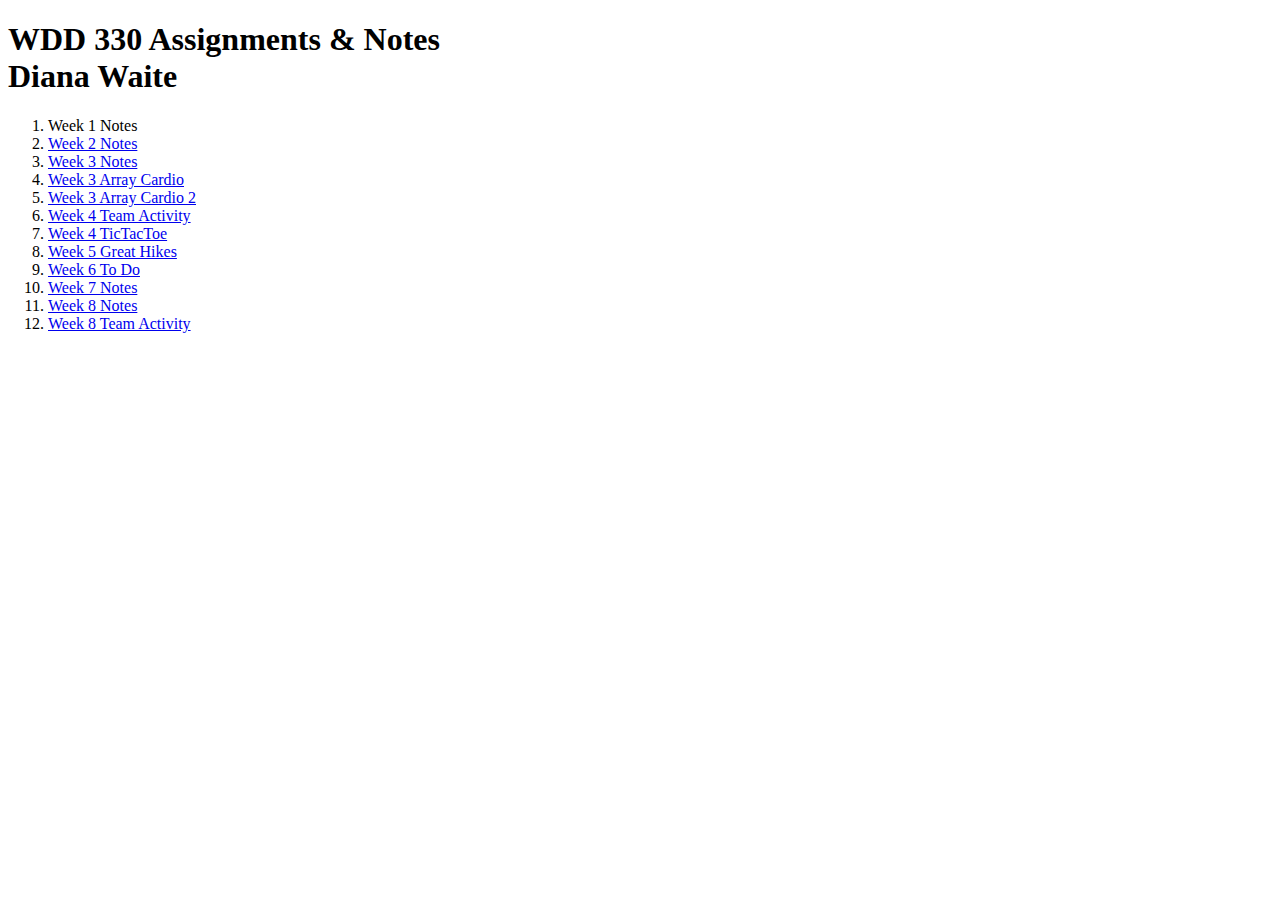
<file: index.html>
<!DOCTYPE html>
<html lang="en">
<head>
  <meta charset="UTF-8">
  <meta name="viewport" content="width=device-width, initial-scale=1.0">
  <title>WDD 330 Assignments and Notes</title>
</head>
<body>
  <h1>WDD 330 Assignments & Notes<br>Diana Waite</h1>
  <main>
    <div>
      <ol>
        <li><a href="#"></a>Week 1 Notes</a></li>
        <li><a href="https://dianawaite.github.io/WDD330/Week2/index.html">Week 2 Notes</a></li>
        <li><a href="https://dianawaite.github.io/WDD330/Week3/notes.html">Week 3 Notes</a></li>
        <li><a href="https://dianawaite.github.io/WDD330/week03/index.html">Week 3 Array Cardio</a></li>
        <li><a href="https://dianawaite.github.io/WDD330/week03/index2.html">Week 3 Array Cardio 2</a></li>
        <li><a href="https://dianawaite.github.io/WDD330/week04/index.html">Week 4 Team Activity</a></li>
        <li><a href="https://dianawaite.github.io/WDD330/week04/tictactoe.html">Week 4 TicTacToe</a></li>
        <li><a href="https://dianawaite.github.io/WDD330/week05/index.html">Week 5 Great Hikes</a></li>
        <li><a href="https://dianawaite.github.io/WDD330/week06/todo.html">Week 6 To Do</a></li>
        <li><a href="https://dianawaite.github.io/WDD330/week07/notes.html">Week 7 Notes</a></li>
        <li><a href="https://dianawaite.github.io/WDD330/week08/notes.html">Week 8 Notes</a></li>
        <li><a href="https://dianawaite.github.io/WDD330/week08/index.html">Week 8 Team Activity</a></li>


      </ol>
    </div>

  </main>
  <script src=js/main.js></script>
</body>
</html>
</file>
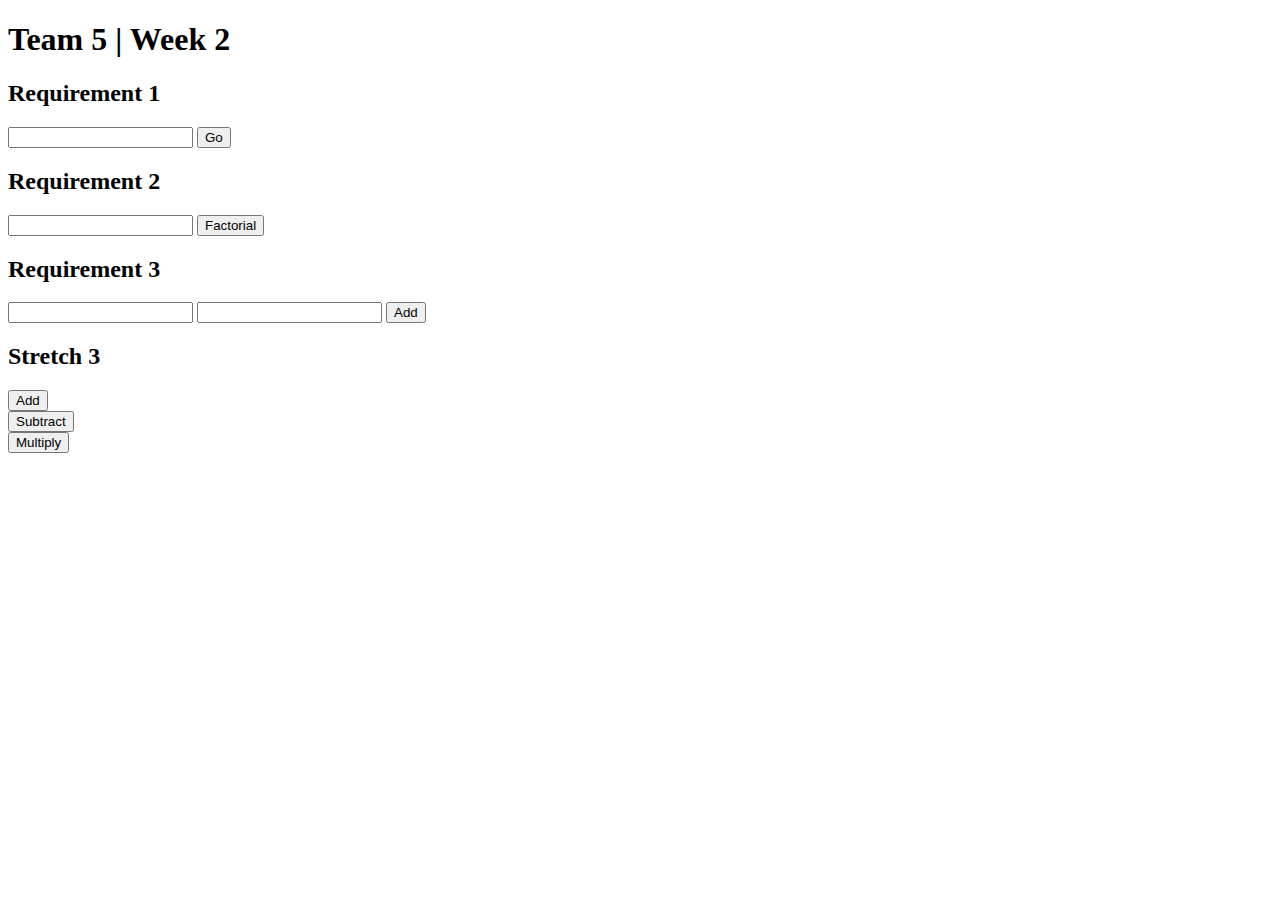
<file: week02/index.html>
<!DOCTYPE html>
<html lang="en">
  <head>
    <meta charset="UTF-8" />
    <meta name="viewport" content="width=device-width, initial-scale=1.0" />
    <title>Team 5 | Week 2</title>
    <script src="main.js"></script>
  </head>

  <body>
    <h1>Team 5 | Week 2</h1>

    <h2>Requirement 1</h2>
    <input id="text" type="text" />
    <button id="button1" onclick="displayText()">Go</button>
    <br />
    <div id="display"></div>

    <h2>Requirement 2</h2>
    <input id="number" type="number" />
    <button id="factorial" onclick="factorial(document.getElementById('number').value)">
      Factorial
    </button>
    <div id="sum"></div>

    <h2>Requirement 3</h2>

    <input id="num1" type="number" />
    <input id="num2" type="number" />
    <button id="add" onclick="addUp()">Add</button>
    <br />
    <div id="result"></div>

    <h2>Stretch 3</h2>
    <button onclick="calculateNumber('num1', 'num2', addNums);">Add</button>
    <br />
    <button onclick="calculateNumber('num1', 'num2', subtractNums);">Subtract</button>
    <br />
    <button onclick="calculateNumber('num1', 'num2', (a, b)=>a*b);">Multiply</button>
    <div id="answer"></div>
  </body>
</html>
</file>
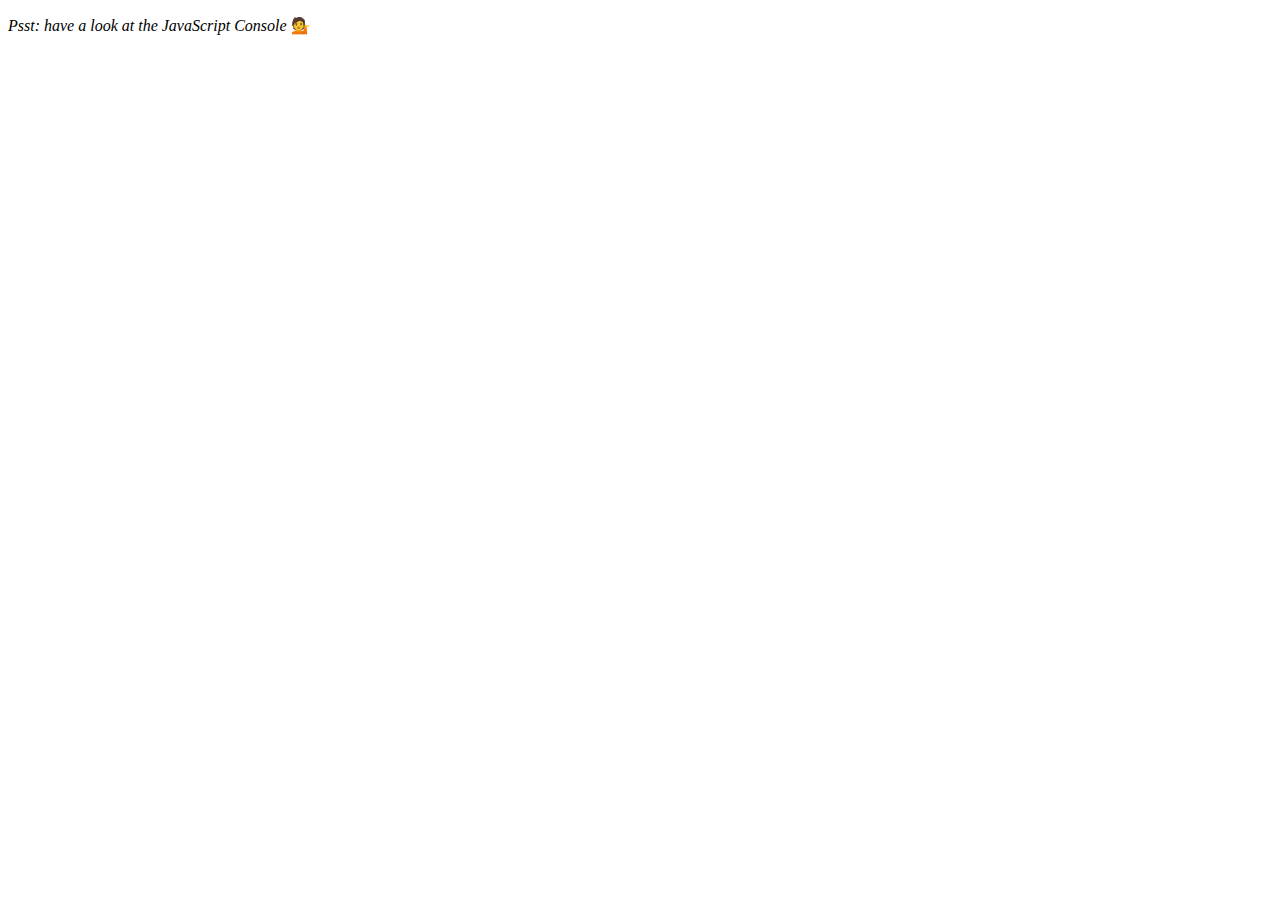
<file: week03/index.html>
<!DOCTYPE html>
<html lang="en">
  <head>
    <meta charset="UTF-8" />
    <title>Array Cardio 💪</title>
  </head>
  <body>
    <p><em>Psst: have a look at the JavaScript Console</em> 💁</p>
    <script>
      // Get your shorts on - this is an array workout!
      // ## Array Cardio Day 1

      // Some data we can work with

      const inventors = [
        { first: "Albert", last: "Einstein", year: 1879, passed: 1955 },
        { first: "Isaac", last: "Newton", year: 1643, passed: 1727 },
        { first: "Galileo", last: "Galilei", year: 1564, passed: 1642 },
        { first: "Marie", last: "Curie", year: 1867, passed: 1934 },
        { first: "Johannes", last: "Kepler", year: 1571, passed: 1630 },
        { first: "Nicolaus", last: "Copernicus", year: 1473, passed: 1543 },
        { first: "Max", last: "Planck", year: 1858, passed: 1947 },
        { first: "Katherine", last: "Blodgett", year: 1898, passed: 1979 },
        { first: "Ada", last: "Lovelace", year: 1815, passed: 1852 },
        { first: "Sarah E.", last: "Goode", year: 1855, passed: 1905 },
        { first: "Lise", last: "Meitner", year: 1878, passed: 1968 },
        { first: "Hanna", last: "Hammarström", year: 1829, passed: 1909 },
      ];

      // Array.prototype.filter()
      // 1. Filter the list of inventors for those who were born in the 1500's
      const born = inventors.filter((val) => val.year > 1499 && val.year < 1600);
      console.table(born);
      // Array.prototype.map()
      // 2. Give us an array of the inventors' first and last names

      const myFunc = (val) => val.first + " " + val.last;
      const name = inventors.map(myFunc);
      console.log("names: ", name);
      // Array.prototype.sort()
      // 3. Sort the inventors by birthdate, oldest to youngest
      // see for compare details https://developer.mozilla.org/en-US/docs/Web/JavaScript/Reference/Global_Objects/Array/sort
      const copyInventors = inventors;
      copyInventors.sort((a, b) => (a.year < b.year ? -1 : 1));
      console.table(copyInventors);

      // Array.prototype.reduce()
      // 4. How many years did all the inventors live?
      const sum = inventors.reduce(function (accumulator, item) {
        return accumulator + (item.passed - item.year);
      }, 0);
      console.log("sum:", sum);

      // 5. Sort the inventors by years lived
      const yearsLived = inventors;
      yearsLived.sort((a, b) => ((a.passed - a.year) > (b.passed - b.year) ? -1 : 1));
      console.table(yearsLived);
      
      // 6. create a list of Boulevards in Paris that contain 'de' anywhere in the name
      // https://en.wikipedia.org/wiki/Category:Boulevards_in_Paris
      // goto the link above and open the console. Paste the following two lines in.
      //    That will create a list of links in memory that you can reference through the console.
      //    Use that list to finish the problem.
      // const category = document.querySelector('.mw-category');
      // const links = Array.from(category.querySelectorAll('a'));
      // ***NOTE: THIS IS OUR SOLUTION:
      // const blvdDe = links.filter((val) => /de/.test(val.title));

      const people = [
        "Beck, Glenn",
        "Becker, Carl",
        "Beckett, Samuel",
        "Beddoes, Mick",
        "Beecher, Henry",
        "Beethoven, Ludwig",
        "Begin, Menachem",
        "Belloc, Hilaire",
        "Bellow, Saul",
        "Benchley, Robert",
        "Benenson, Peter",
        "Ben-Gurion, David",
        "Benjamin, Walter",
        "Benn, Tony",
        "Bennington, Chester",
        "Benson, Leana",
        "Bent, Silas",
        "Bentsen, Lloyd",
        "Berger, Ric",
        "Bergman, Ingmar",
        "Berio, Luciano",
        "Berle, Milton",
        "Berlin, Irving",
        "Berne, Eric",
        "Bernhard, Sandra",
        "Berra, Yogi",
        "Berry, Halle",
        "Berry, Wendell",
        "Bethea, Erin",
        "Bevan, Aneurin",
        "Bevel, Ken",
        "Biden, Joseph",
        "Bierce, Ambrose",
        "Biko, Steve",
        "Billings, Josh",
        "Biondo, Frank",
        "Birrell, Augustine",
        "Black, Elk",
        "Blair, Robert",
        "Blair, Tony",
        "Blake, William",
      ];

      // 7. sort Exercise
      // Sort the people alphabetically by last name
      // ***NOTE: This is already sorted by last name, so we sorted it by first name
      const lastSort = people;
      const r = new RegExp(", (.+$)");
      lastSort.sort((a,b) => (a.match(r)[1] < b.match(r)[1]) ? -1 : 1);
      console.log("lastSort:", lastSort);
      // 8. Reduce Exercise
      // Sum up the instances of each of these
      const data = [
        "car",
        "car",
        "truck",
        "truck",
        "bike",
        "walk",
        "car",
        "van",
        "bike",
        "walk",
        "car",
        "van",
        "car",
        "truck",
      ];
      const sums = data.reduce(
          (accumulator, val) => {
            accumulator[val] = accumulator[val] + 1 ||  1;
            return accumulator;
          },
          {}
      );
      console.log("sums:", sums);

    </script>
  </body>
</html>
</file>
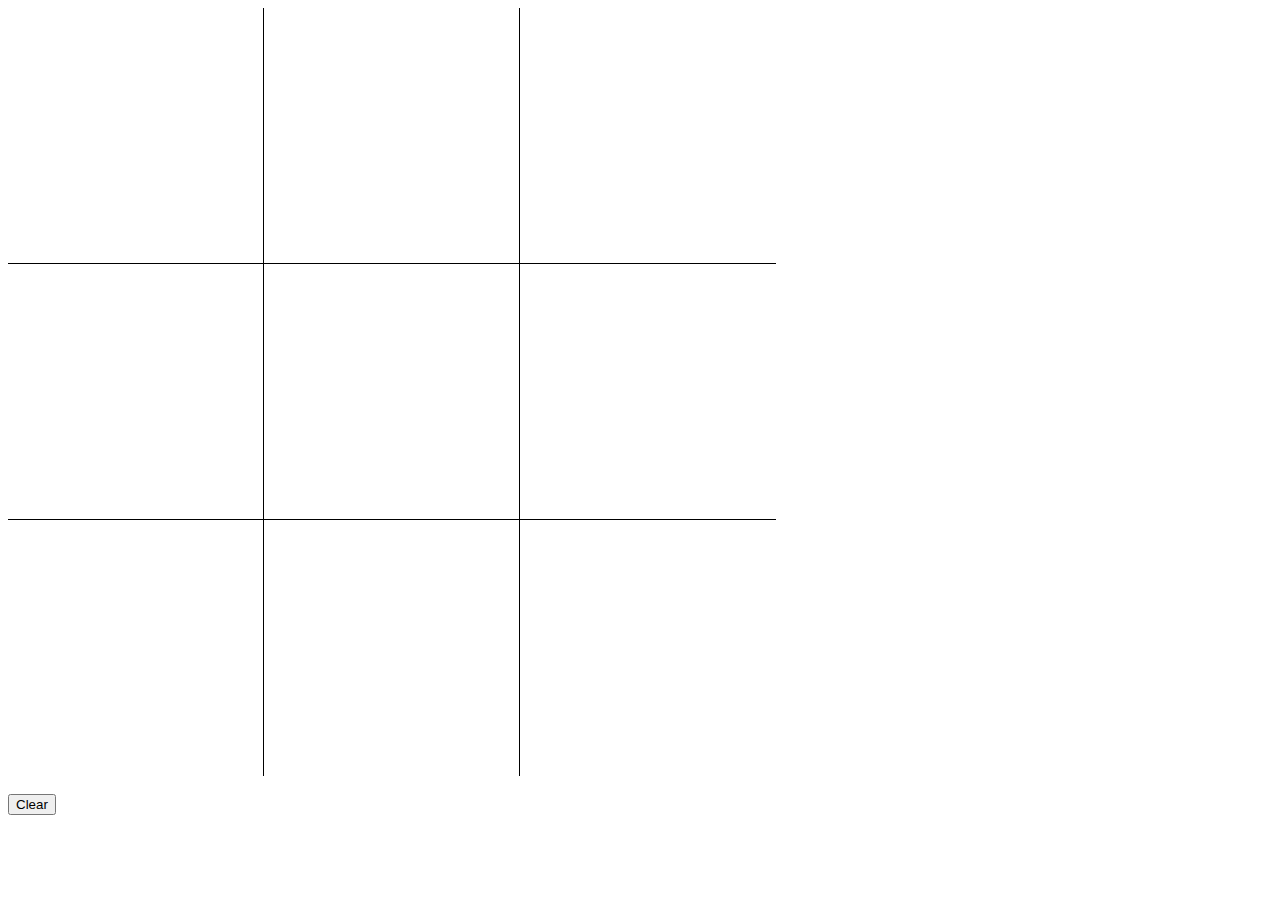
<file: week04/index.html>
<!DOCTYPE html>
<html lang="en">
  <head>
    <meta charset="UTF-8" />
    <meta name="viewport" content="width=device-width, initial-scale=1.0" />
    <title>Week 4 Team Activity</title>
    <style>
      * {
        box-sizing: border-box;
        font-family: sans-serif;
      }
      #board {
        display: grid;
        grid-template-columns: 1fr 1fr 1fr;
        grid-template-rows: 1fr 1fr 1fr;
        height: 60vw;
        width: 60vw;
      }
      #board div {
          display: flex;
          justify-content: center;
          align-items: center;
          font-size: 15vw;
          margin: 0;
      }
    #board div:nth-child(1),
    #board div:nth-child(2),
    #board div:nth-child(4),
    #board div:nth-child(5) {
      border-right: 1px solid black;
      border-bottom: 1px solid black;
    }

    #board div:nth-child(3),
    #board div:nth-child(6) {      
      border-bottom: 1px solid black;
    }
    
    #board div:nth-child(7),
    #board div:nth-child(8) {
      border-right: 1px solid black;
    }
    </style>
  </head>
  <body>
    <section id="board">
      <div id="A1"></div>
      <div id="B1"></div>
      <div id="C1"></div>
      <div id="A2"></div>
      <div id="B2"></div>
      <div id="C2"></div>
      <div id="A3"></div>
      <div id="B3"></div>
      <div id="C3"></div>
    </section>

    <br />

    <button id="clear">Clear</button>

    <div id="gameStatus"></div>

    <script src="main.js"></script>
  </body>
</html>
</file>
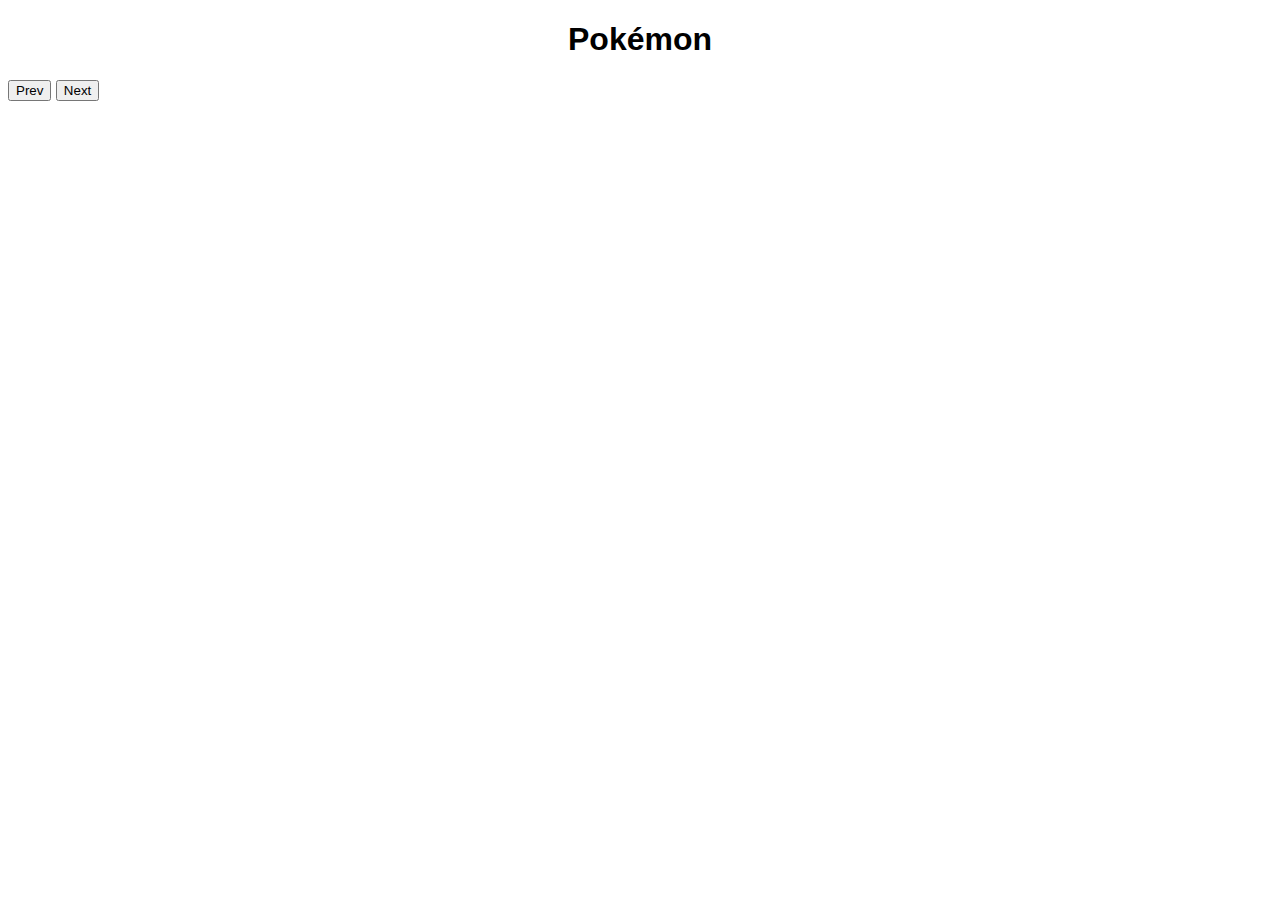
<file: week08/index.html>
<!DOCTYPE html>
<html lang="en">
  <head>
    <meta charset="UTF-8" />
    <meta http-equiv="X-UA-Compatible" content="IE=edge" />
    <meta name="viewport" content="width=device-width, initial-scale=1.0" />
    <link rel="stylesheet" href="style.css" />
    <title>Pokémon</title>
  </head>
  <body>
    <h1>Pokémon</h1>
    <main id="main"></main>

    <button id="prev">Prev</button>
    <button id="next">Next</button>
    <div id="pageList"></div>

    <div id="modal"></div>

    <script src="main.js"></script>
  </body>
</html>
</file>
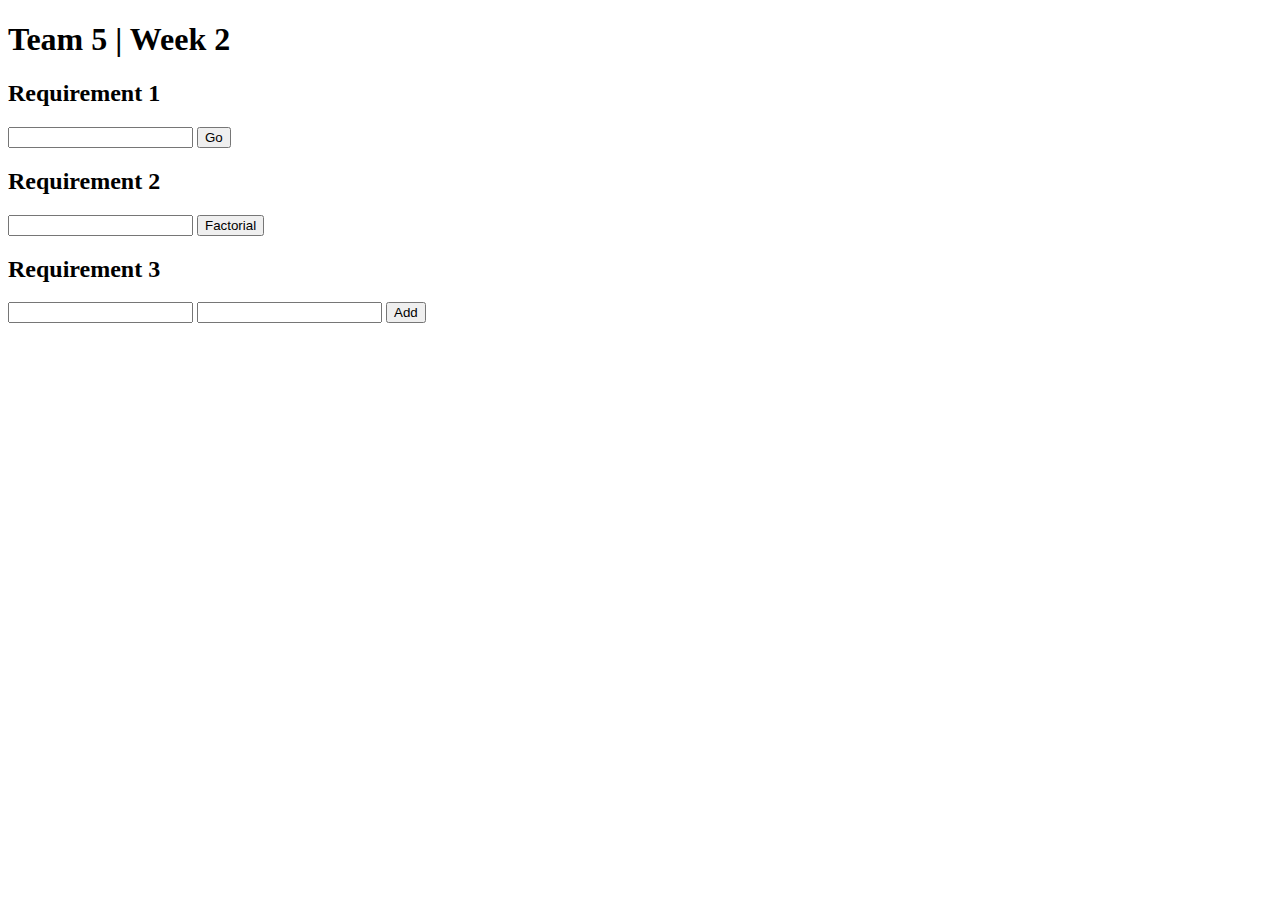
<file: Week2/index.html>
<!DOCTYPE html>
<html lang="en">
<head>
  <meta charset="UTF-8">
  <meta name="viewport" content="width=device-width, initial-scale=1.0">
  <title>Team 5 | Week 2</title>
  <script src="main.js"></script>
</head>

<body>
    <h1>Team 5 | Week 2</h1>

    <h2> Requirement 1</h2>
    <input id="text" type="text" />
    <button id="button1" onclick="displayText()">Go</button>
    <br>
    <div id="display"></div>

    <h2>Requirement 2</h2>
    <input id="number" type="number" />
    <button id="factorial" onclick="factorial(document.getElementById('number').value)">
        Factorial</button>
    <div id="sum"></div>

    <h2>Requirement 3</h2>

    <input id="num1" type="number" />
    <input id="num2" type="number" />
    <button id="add" onclick="addUp()">Add</button>
    <br>
    <div id="result"></div>

</body>
</html>
</file>
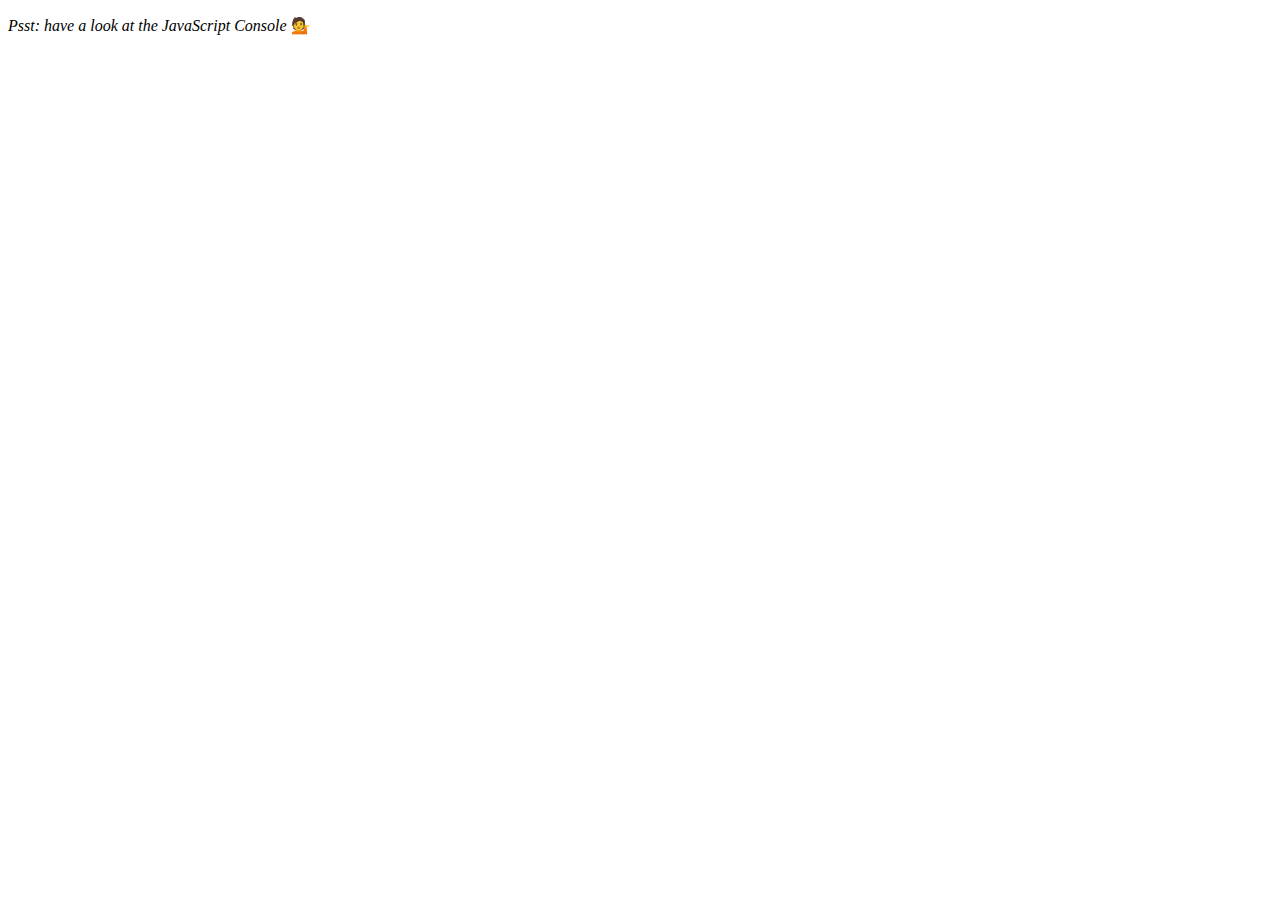
<file: week03/index2.html>
<!DOCTYPE html>
<html lang="en">
<head>
  <meta charset="UTF-8">
  <title>Array Cardio 💪💪</title>
</head>
<body>
  <p><em>Psst: have a look at the JavaScript Console</em> 💁</p>
  <script>
    // ## Array Cardio Day 2

    const people = [
      { name: 'Wes', year: 1988 },
      { name: 'Kait', year: 1986 },
      { name: 'Irv', year: 1970 },
      { name: 'Lux', year: 2015 }
    ];

    const comments = [
      { text: 'Love this!', id: 523423 },
      { text: 'Super good', id: 823423 },
      { text: 'You are the best', id: 2039842 },
      { text: 'Ramen is my fav food ever', id: 123523 },
      { text: 'Nice Nice Nice!', id: 542328 }
    ];

    // Some and Every Checks
    // Array.prototype.some() // is at least one person 19 or older?
    const thisYear = (new Date()).getFullYear();
    const oneOver19 = people.some(elem => thisYear - elem.year > 19);
    console.log("oneOver19: ", oneOver19);

    // Array.prototype.every() // is everyone 19 or older?
    const allOver19 = people.every(elem => thisYear - elem.year > 19);
    console.log("allOver19: ", allOver19);

    // Array.prototype.find()
    // Find is like filter, but instead returns just the one you are looking for
    // find the comment with the ID of 823423
    const found = comments.find(elem => elem.id === 823423);
    console.log("found:", found);

    // Array.prototype.findIndex()
    // Find the comment with this ID 823423
    // delete the comment with the ID of 823423
    const foundId = comments.findIndex(elem => elem.id === 823423);
    if (foundId >= 0) comments.splice(foundId, 1);
    console.log("deleted:", comments);

  </script>
</body>
</html>
</file>
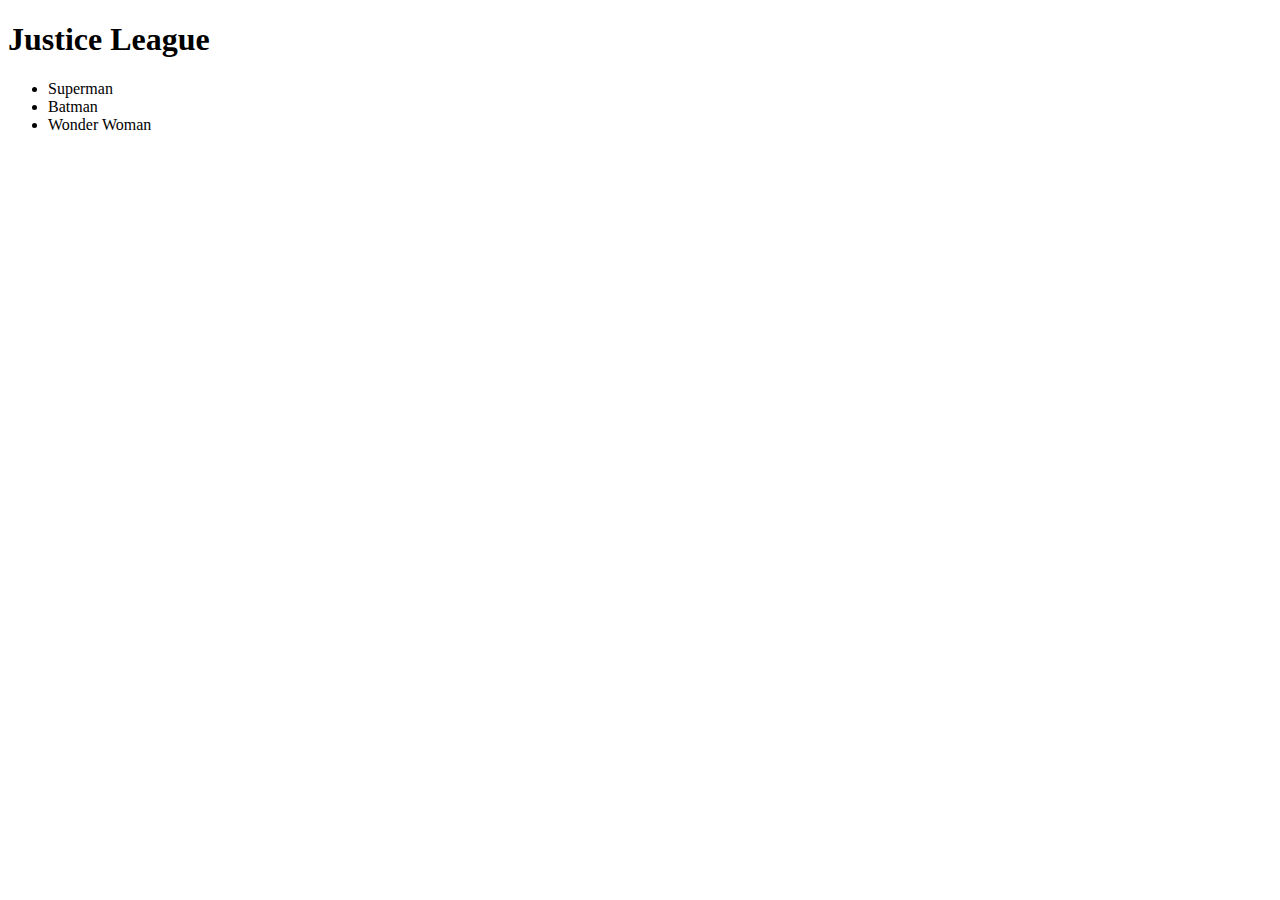
<file: week04/heroes.html>
<!doctype html>
<html lang="en">
<head>
<meta charset="utf-8">
<title>Justice League</title>
</head>
<body>
    <header>
    <h1 id='title'>Justice League</h1>
    </header>
    <ul id='roster'>
    <li class='hero'>Superman</li>
    <li class='vigilante hero' id='bats'>Batman</li>
    <li class='hero'>Wonder Woman</li>
    </ul>
</body>
</html>
</file>
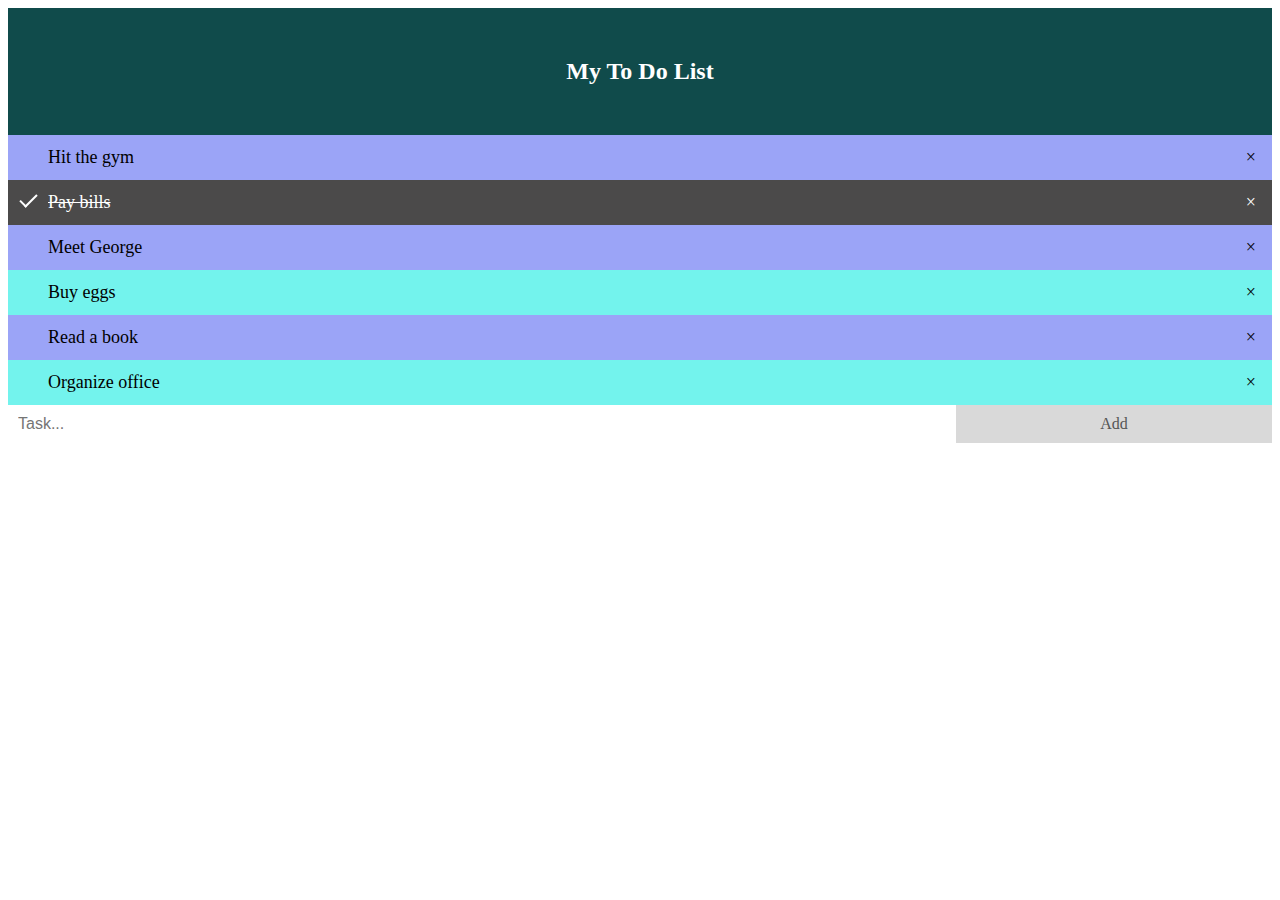
<file: week06-DONTUSE/todo.html>
<!DOCTYPE html>
<html lang="en">
<head>
    <meta charset="UTF-8">
    <meta http-equiv="X-UA-Compatible" content="IE=edge">
    <meta name="viewport" content="width=device-width, initial-scale=1.0">
    <title>To Do</title>
    <link rel="stylesheet" href="css/style.css" />

</head>
<body>
    <div id="myDIV" class="header">
        <h2>My To Do List</h2>
      </div>
      
      <ul id="myUL">
        <li>Hit the gym</li>
        <li class="checked">Pay bills</li>
        <li>Meet George</li>
        <li>Buy eggs</li>
        <li>Read a book</li>
        <li>Organize office</li>
      </ul>
      <div>
        <input type="text" id="myInput" placeholder="Task...">
        <span onclick="newElement()" class="addBtn">Add</span>
      </div>
      <script src="js/script.js"></script>
</body>
</html>
</file>
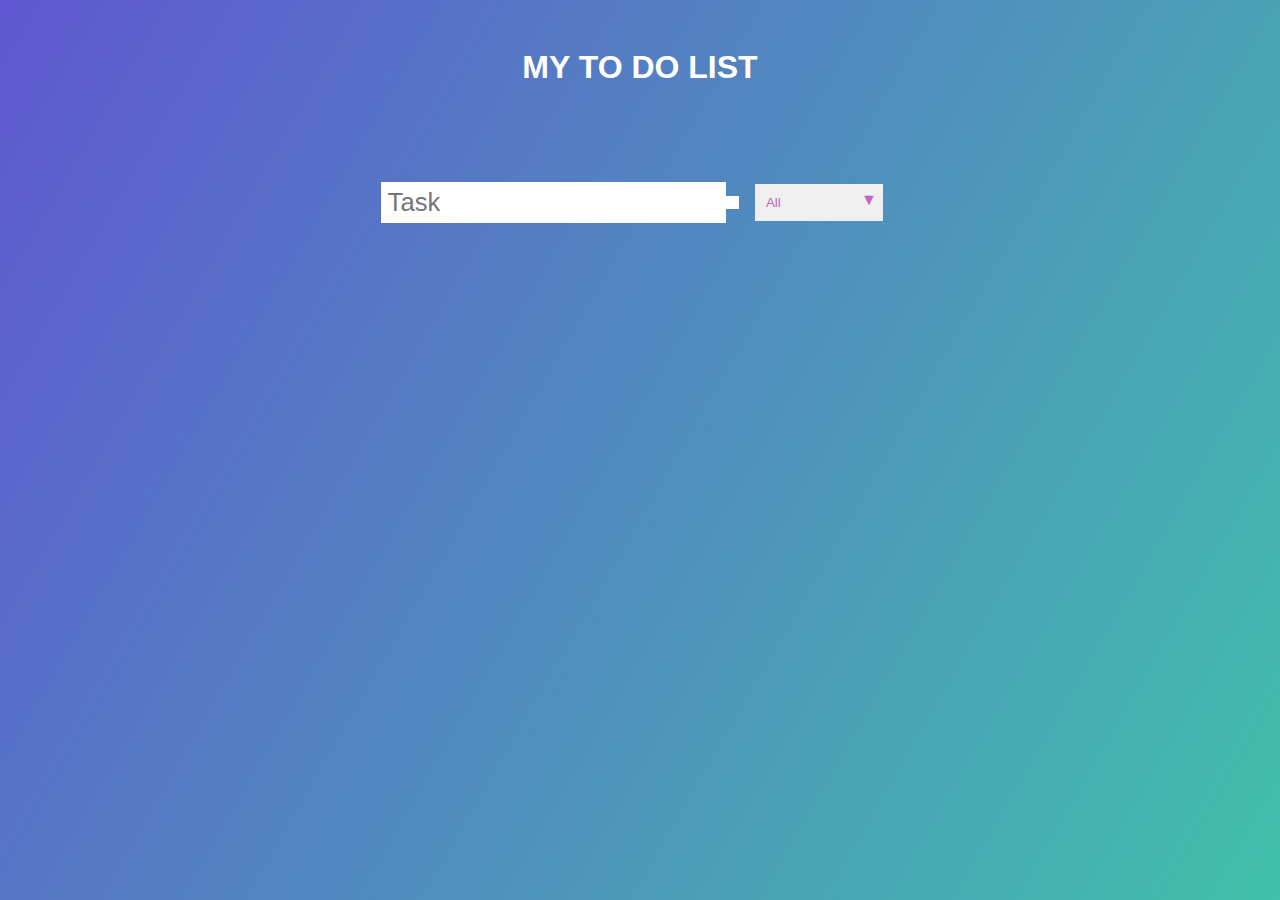
<file: week06/todo.html>
<!DOCTYPE html>
<html lang="en">
<head>
    <meta charset="UTF-8">
    <meta http-equiv="X-UA-Compatible" content="IE=edge">
    <meta name="viewport" content="width=device-width, initial-scale=1.0">
    <title>To Do</title>
    <link rel="stylesheet" href="css/style.css" />

</head>
<body>

    <header>
      <h1>MY TO DO LIST</h1>
  </header>
  <!-- INPUT FIELD TO ENTER TASK AND DROPDOWN FILTER -->
  <form>
      <input type="text" placeholder="Task" class="todo_input" />
      <button class="todo_button" type="submit">
          <i class="fas fa-plus-square"></i>
      </button>
      <div class="select">
          <select name="todos" class="filter_todo">
              <option value="all">All</option>
              <option value="completed">Completed</option>
              <option value="uncompleted">Uncompleted</option>
          </select>
      </div>
  </form>
  <!-- CONTAINER FOR DISPLAYING TO-DO LIST BY ADDING TASKS DYNAMICALLY USING JAVASCRIPT -->
  <div class="todo_container">
      <ul class="todo_list"></ul>
  </div>
      <script src="js/script.js"></script>
</body>
</html>
</file>
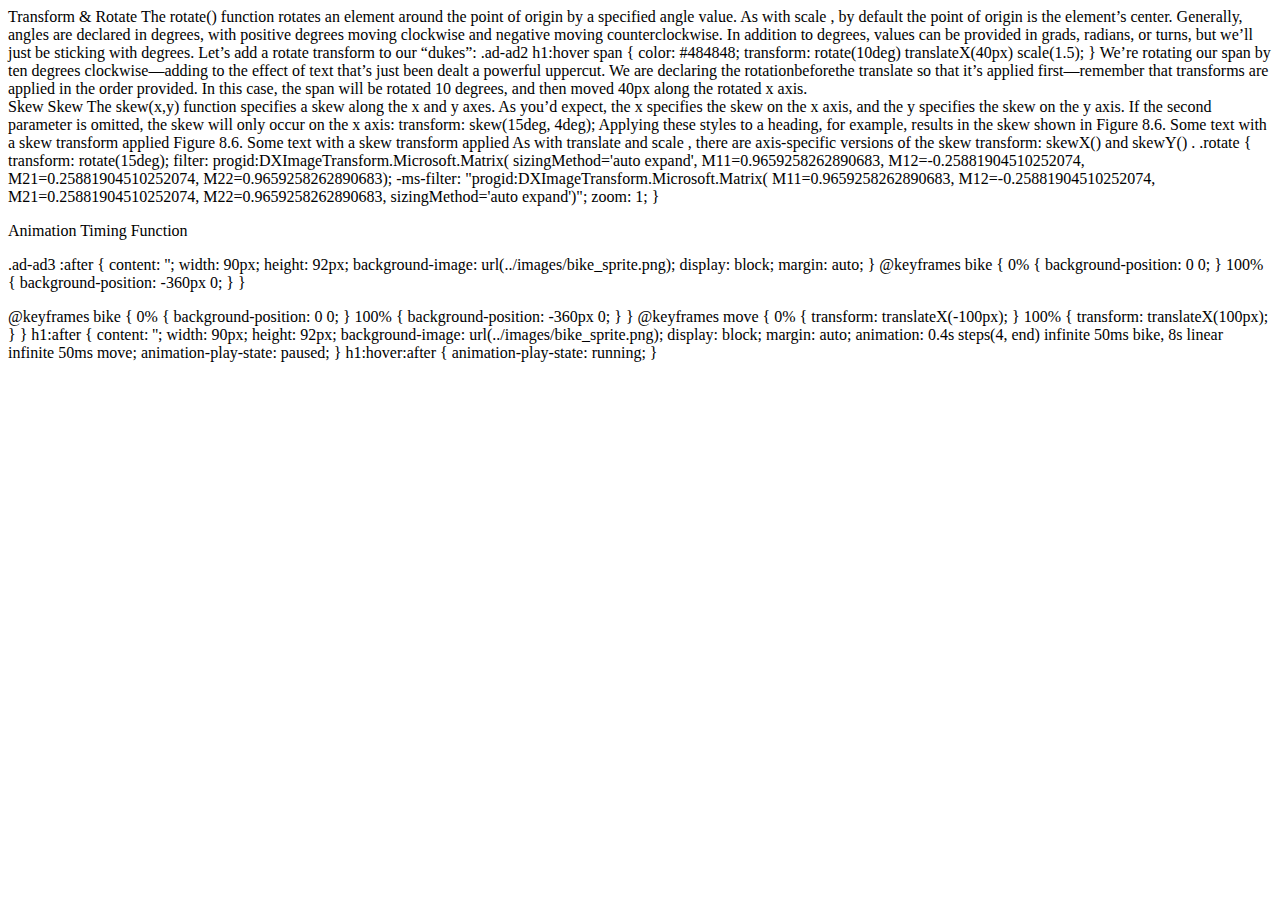
<file: week08/notes.html>
<!DOCTYPE html>
<html lang="en">
<head>
    <meta charset="UTF-8">
    <meta http-equiv="X-UA-Compatible" content="IE=edge">
    <meta name="viewport" content="width=device-width, initial-scale=1.0">
    <title>Week 8 Notes</title>
</head>
<body>
    


<div>Transform & Rotate

The rotate() function rotates an element around the point of origin by a
specified angle value. As with scale , by default the point of origin is the
element’s center. Generally, angles are declared in degrees, with positive
degrees moving clockwise and negative moving counterclockwise. In addition to
degrees, values can be provided in grads, radians, or turns, but we’ll just be
sticking with degrees. Let’s add a rotate transform to our “dukes”: .ad-ad2
h1:hover span { color: #484848; transform: rotate(10deg) translateX(40px)
scale(1.5); } We’re rotating our span by ten degrees clockwise—adding to the
effect of text that’s just been dealt a powerful uppercut. We are declaring the
rotationbeforethe translate so that it’s applied first—remember that transforms
are applied in the order provided. In this case, the span will be rotated 10
degrees, and then moved 40px along the rotated x axis.
</div>
<div>Skew
Skew
The skew(x,y) function specifies a skew along the x and y axes. As you’d expect, the x specifies the skew on the x axis, and the y specifies the skew on the y axis. If the second parameter is omitted, the skew will only occur on the x axis:

transform: skew(15deg, 4deg);
Applying these styles to a heading, for example, results in the skew shown in Figure 8.6.

Some text with a skew transform applied

Figure 8.6. Some text with a skew transform applied

As with translate and scale , there are axis-specific versions of the skew transform: skewX() and skewY() .

.rotate {
    transform: rotate(15deg);  
    filter: progid:DXImageTransform.Microsoft.Matrix(
        sizingMethod='auto expand', M11=0.9659258262890683, 
        M12=-0.25881904510252074, M21=0.25881904510252074, 
        M22=0.9659258262890683); 
    -ms-filter: "progid:DXImageTransform.Microsoft.Matrix(
        M11=0.9659258262890683, M12=-0.25881904510252074, 
        M21=0.25881904510252074, M22=0.9659258262890683,
        sizingMethod='auto expand')"; 
    zoom: 1;
}
</div>
<p>Animation Timing Function</p>
.ad-ad3 :after {
    content: '';
    width: 90px;
    height: 92px;
    background-image: url(../images/bike_sprite.png);
    display: block;
    margin: auto;
}
@keyframes bike {
    0% {
    background-position: 0 0;
    }
    100% {
        background-position: -360px 0;
    }
}

<p>
    @keyframes bike {
        0% {
        background-position: 0 0;
        }
        100% {
        background-position: -360px 0;
        }
    }
    @keyframes move {
        0% {
        transform: translateX(-100px);
        }
        100% {
        transform: translateX(100px);
        }
    }  
        
    h1:after {
        content: '';
        width: 90px;
        height: 92px;
        background-image: url(../images/bike_sprite.png);
        display: block;
        margin: auto;
        animation: 
            0.4s steps(4, end) infinite 50ms bike,
            8s linear infinite 50ms move;
        animation-play-state: paused;
    }
    h1:hover:after {
        animation-play-state: running;
    }
</p>
</body>
</html>
</file>
<file: week08/style.css>
* {font-family: sans-serif}

h1 {text-align: center}

main {
    text-align: center;
}

li {
    list-style: none;
}

button {
    text-align: center;  
}

#modalBackground {
  display: flex;
  align-items: center;
  justify-content: center;
  position: absolute;
  top: 0;
  width: 100vw;
  height: 100vh;
  background-color: white;
  color: black;
}

#modalBody {
  background-color: cornflowerblue;
  padding: 1rem;
  border-radius: 4px;
}

#modalBody header {
  text-align: right;
}
</file>
<file: week06-DONTUSE/css/style.css>
/* Include the padding and border in an element's total width and height */
* {
    box-sizing: border-box;
  }
  
  /* Remove margins and padding from the list */
  ul {
    margin: 0;
    padding: 0;
  }
  
  /* Style the list items */
  ul li {
    cursor: pointer;
    position: relative;
    padding: 12px 8px 12px 40px;
    background: rgb(115, 243, 237);
    font-size: 18px;
    transition: 0.2s;
  
    /* make the list items unselectable */
    -webkit-user-select: none;
    -moz-user-select: none;
    -ms-user-select: none;
    user-select: none;
  }
  
  /* Set all odd list items to a different color (zebra-stripes) */
  ul li:nth-child(odd) {
    background: #9ba4f7;
  }
  
  /* Darker background-color on hover */
  ul li:hover {
    background: rgb(87, 163, 128);
  }
  
  /* When clicked on, add a background color and strike out text */
  ul li.checked {
    background: rgb(75, 74, 74);
    color: #fff;
    text-decoration: line-through;
  }
  
  /* Add a "checked" mark when clicked on */
  ul li.checked::before {
    content: '';
    position: absolute;
    border-color: #fff;
    border-style: solid;
    border-width: 0 2px 2px 0;
    top: 10px;
    left: 16px;
    transform: rotate(45deg);
    height: 15px;
    width: 7px;
  }
  
  /* Style the close button */
  .close {
    position: absolute;
    right: 0;
    top: 0;
    padding: 12px 16px 12px 16px;
  }
  
  .close:hover {
    background-color: #a836f4;
    color: white;
  }
  
  /* Style the header */
  .header {
    background-color: #104b4b;
    padding: 30px 40px;
    color: white;
    text-align: center;
  }
  
  /* Clear floats after the header */
  .header:after {
    content: "";
    display: table;
    clear: both;
  }
  
  /* Style the input */
  input {
    margin: 0;
    border: none;
    border-radius: 0;
    width: 75%;
    padding: 10px;
    float: left;
    font-size: 16px;
    font-family: Arial, Helvetica, sans-serif;
  }
  
  /* Style the "Add" button */
  .addBtn {
    padding: 10px;
    width: 25%;
    background: #d9d9d9;
    color: #555;
    float: left;
    text-align: center;
    font-size: 16px;
    cursor: pointer;
    transition: 0.3s;
    border-radius: 0;
  }
  
  .addBtn:hover {
    background-color: #bbb;
  }
</file>
<file: week06/css/style.css>
/* REMOVING THE DEFAULT STYLINGS FROM THE PAGE */
*{
  margin: 0;
  padding: 0;
  box-sizing: border-box;
}
/* ADDING BACKGROUND COLOR, FONT  FAMILY, FOREGROUND COLOR AND MINIMUN HEIGHT TO OUR PAGE  */
body{
  background-image: linear-gradient(120deg, #5f57d1, #41c0ab);
  font-family: 'Poppins', sans-serif;
  color: white;
  min-height: 100vh;
}

/* STYLYING INPUT ELEMENT AND TH EBUTTON */
header,form{
  display: flex;
  min-height: 15vh;
  justify-content: center;
  align-items: center;    
}
form input, form button{
  padding: 0.4rem;
  border: none;
  font-size: 1.6rem;
  background: white;
}
form button{
  color: #c065c0;
  background: white;
  cursor: pointer;
  transition: all 0.3s ease;
}
form button:hover{
  background: #c065c0;
  color: white;
}
/* STYLING DROPDOWN */
select{
  -webkit-appearance: none;
  -moz-appearance: none;
  appearance: none;
  outline: none;
  border: none;
}
.select{
  margin: 1rem;
  position: relative;
  overflow: hidden;
}
select{
  color: #c065c0;
  width: 8rem;
  cursor: pointer;
  padding: 0.7rem;
}
.select::after{
  content: "\25bc";
  position: absolute;
  color: #c065c0;
  top: 7px;
  right: 6px;
  pointer-events: none;
}
.select:hover::after{
 color: #583429;
}

/* STYLING CONTAINER WHERE THE TASKS ARE SHOWN */
.todo_container{
  display: flex;
  justify-content: center;
  align-items: center;
}
.todo_list{
  min-width: 40%;
  list-style: none;
}

.todo{
  margin: 5px auto;
  background: white;
  color: #000000;
  display: flex;
  font-size: 1.2rem;
  padding: 0.3rem;
  justify-content: space-between;
  align-items: center;
  transition: all 0.5s ease;
}

.todo li {
  flex: 1;
}

/* STYLING THE BUTTONS ON THE TASKS  */
.complete_btn, 
.delete_btn{
  padding: 0.5rem;
  background: #ff3700;
  color: white;
  border: none;
  margin-left: 0.2rem;
  cursor: pointer;
  font-size: 1rem;
}

.complete_btn{
  background: rgb(67, 179, 67);
}
.complete_btn:active{
  background: green;
}

.delete_btn:active{
  background: #b65337;
}

.fa-trash,
.fa-check{
  pointer-events: none;
}

/* STYLING TASK THAT IS COMPLETED */
.completedItem{
  text-decoration: line-through;
  opacity: 0.5;
  transform: scale(0.96);
}
/* DELETING THE TASKS */
.fall{
  transform: translateY(4rem) scale(0.4) rotateZ(20deg);
  opacity: 0;
}
</file>
